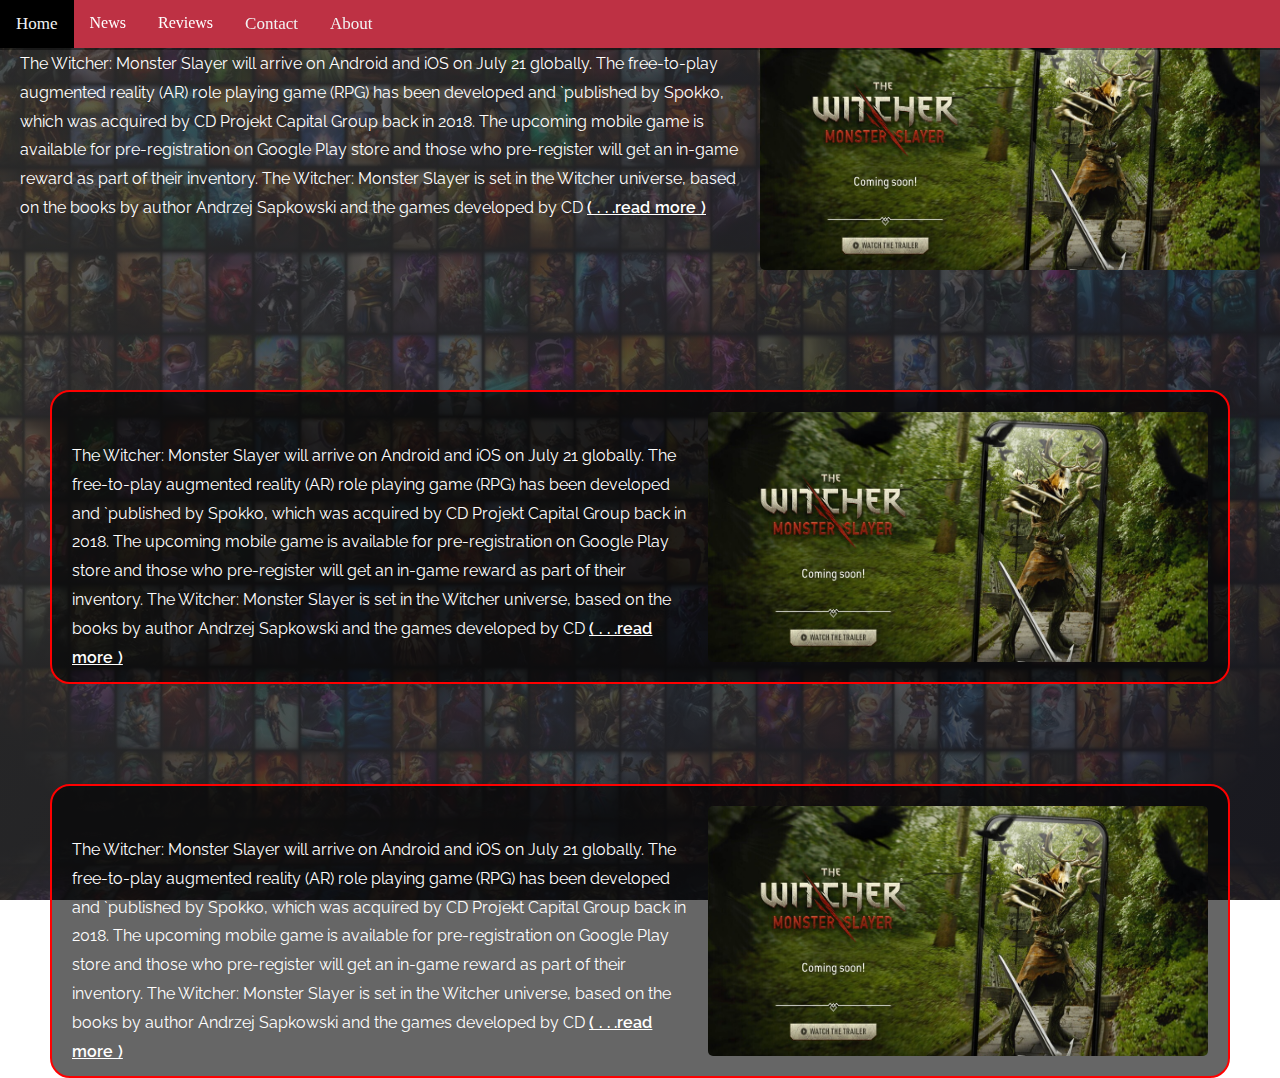
<file: EsportsIndia.gg/index.html>
<!DOCTYPE html>
<html lang="eng">
    <head>
        
        <link rel="stylesheet" href="style.css">
        
        <meta charset="utf-8">
        <meta name="viewport" content="width=device-width">

        <title>EsportsIndia</title>
    </head>

    <div class="navbar">

        <a class="active" href="#home">Home</a>
        <div class="dropdown">
            <button class="dropbtn">News</button>
            <div class="dropdown-content">
                <a href="#mobilenews">Mobile Gaming</a>
                <a href="pcnews">PC Gaming</a>
                <a href="#consolenews">Console Gaming</a>
            </div>
        </div>

        <div class="dropdown">
            <button class="dropbtn">Reviews</button>
            <div class="dropdown-content">
                <a href="#pcgames">PC Games</a>
                <a href="#consolegames">Console Games</a>
                <a href="#mobilegames">Mobile Games</a>
            </div>
        </div>
        <a href="#contact">Contact</a>
        <a href="#about">About</a>

    </div>

    <section class="news-section">
        
        <div class="newscontent">
            <div class="news1">
                <div class="">
                    <div class="content">
                        <img class="newsimage" src="witcher1.jpg" alt="witcher on mobile" >
                        <div class="para">
                            <p>

                                The Witcher: Monster Slayer will arrive on Android and iOS on July 21 globally. The free-to-play augmented reality (AR) role playing game (RPG) has been developed and `published by Spokko, which was acquired by CD Projekt Capital Group back in 2018. The upcoming mobile game is available for pre-registration on Google Play store and those who pre-register will get an in-game reward as part of their inventory. The Witcher: Monster Slayer is set in the Witcher universe, based on the books by author Andrzej Sapkowski and the games developed by CD <a href="html/news.html">( . . .read more )</a>
                                
                            </p>
                        </div>
                    </div>
                </div>
            </div>
        </div>


        <div id="newscontent">
            <div class="news1">
                <div class="box">
                    <div class="content">
                        <img class="newsimage" src="witcher1.jpg" alt="witcher on mobile" >
                        <div class="para">
                            <p>

                                The Witcher: Monster Slayer will arrive on Android and iOS on July 21 globally. The free-to-play augmented reality (AR) role playing game (RPG) has been developed and `published by Spokko, which was acquired by CD Projekt Capital Group back in 2018. The upcoming mobile game is available for pre-registration on Google Play store and those who pre-register will get an in-game reward as part of their inventory. The Witcher: Monster Slayer is set in the Witcher universe, based on the books by author Andrzej Sapkowski and the games developed by CD <a href="html/news.html">( . . .read more )</a>
                                
                            </p>
                        </div>
                    </div>
                </div>
            </div>
        </div>


        <div id="newscontent">
            <div class="news1">
                <div class="box">
                    <div class="content">
                        <img class="newsimage" src="witcher1.jpg" alt="witcher on mobile" >
                        <div class="para">
                            <p>

                                The Witcher: Monster Slayer will arrive on Android and iOS on July 21 globally. The free-to-play augmented reality (AR) role playing game (RPG) has been developed and `published by Spokko, which was acquired by CD Projekt Capital Group back in 2018. The upcoming mobile game is available for pre-registration on Google Play store and those who pre-register will get an in-game reward as part of their inventory. The Witcher: Monster Slayer is set in the Witcher universe, based on the books by author Andrzej Sapkowski and the games developed by CD <a href="html/news.html">( . . .read more )</a>
                                
                            </p>
                        </div>
                    </div>
                </div>
            </div>
        </div>

    </section>

    <section class="reviews">

    </section>

</html>
</file>
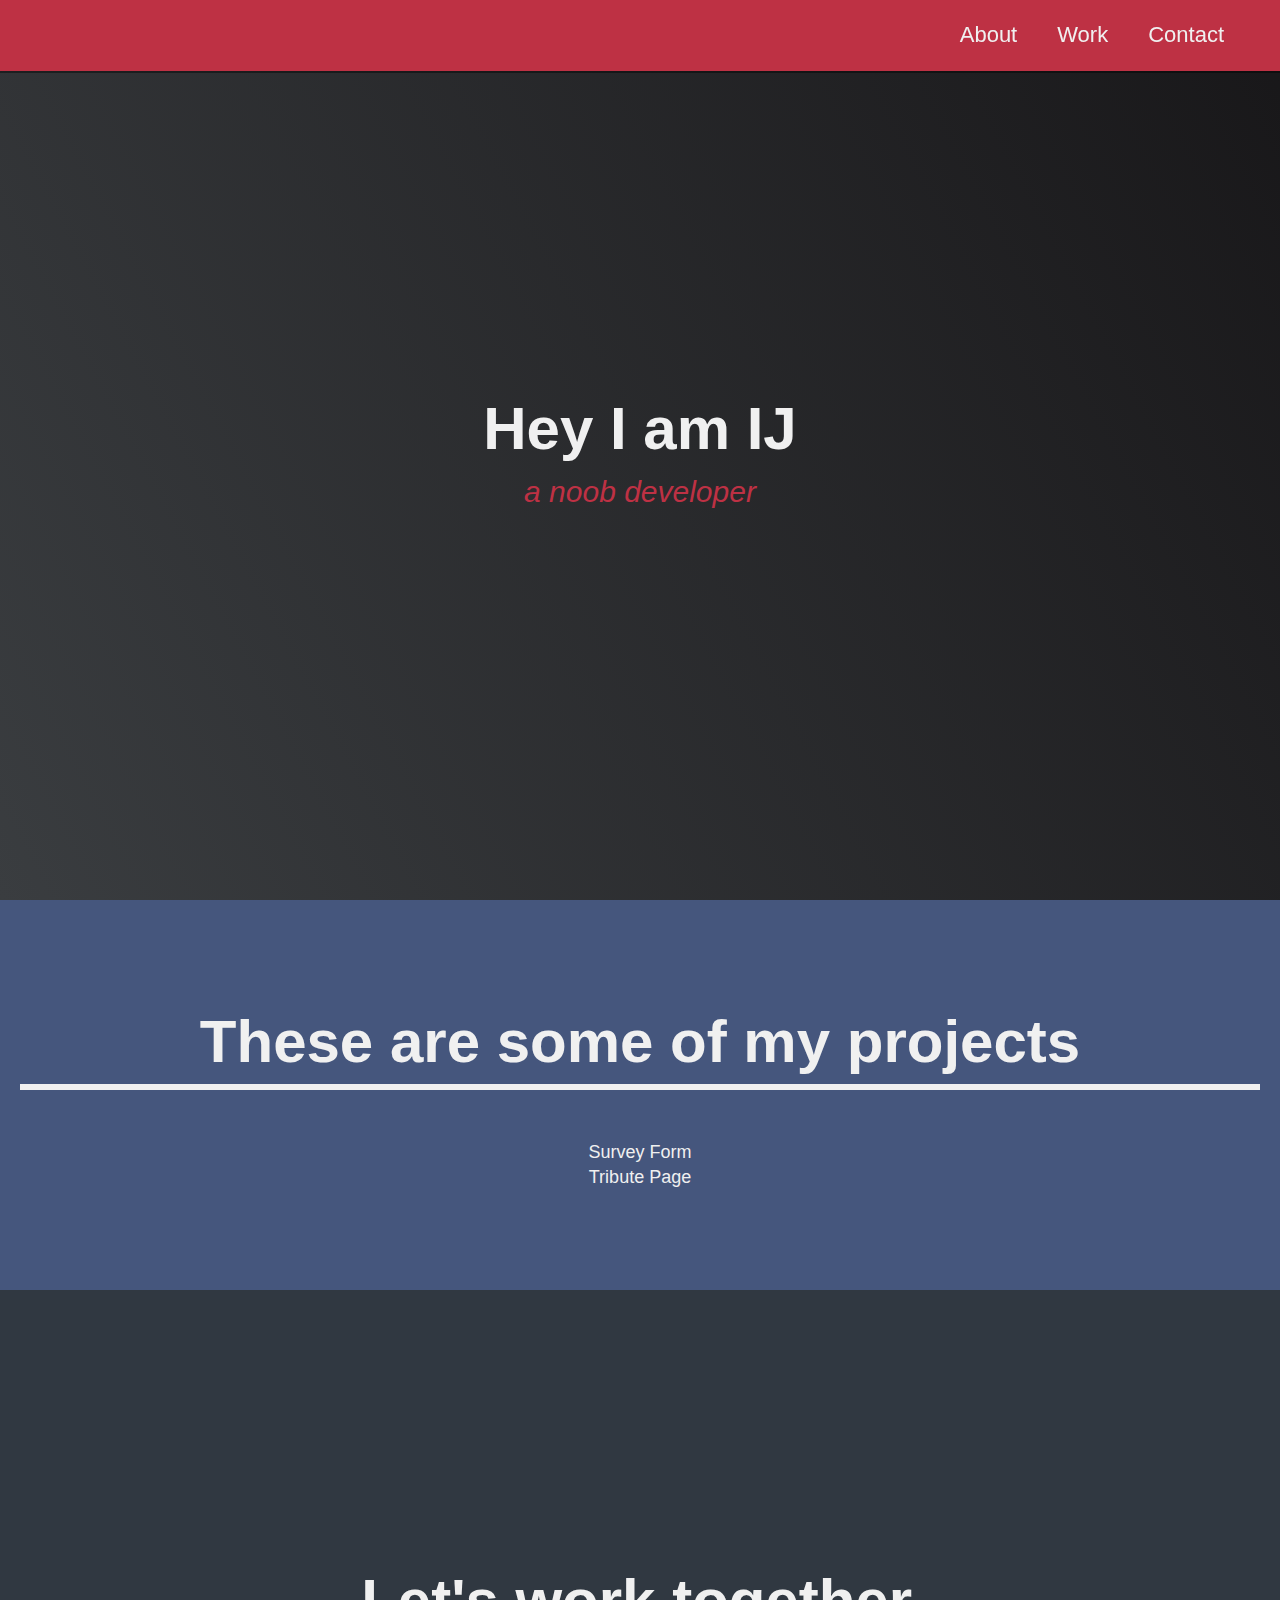
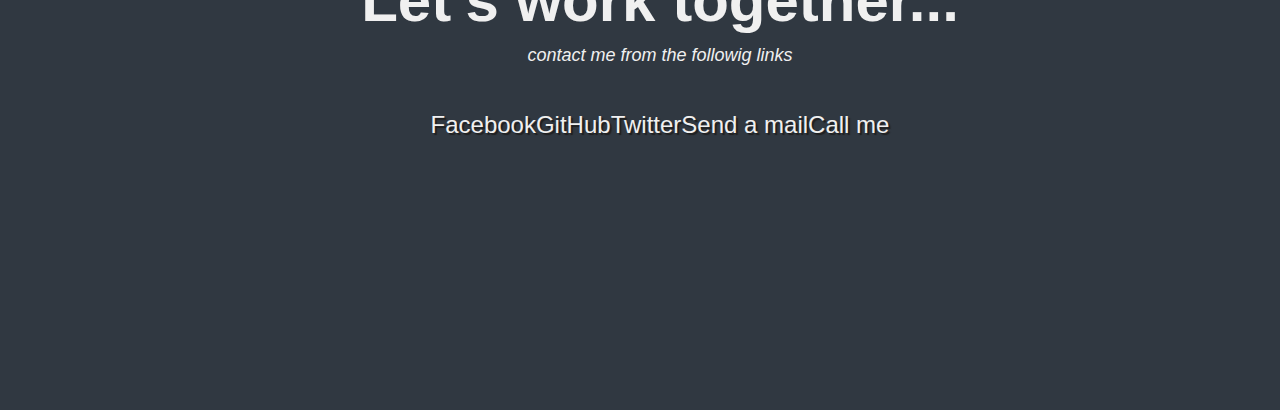
<file: personalPorfolio/personalPortfolio.html>
<!DOCTYPE html>
<html lang="eng">

    <head>

        <link rel="stylesheet" href="portfolio.css">
        <link rel="stylesheet" href="https://use.fontawesome.com/releases/v5.8.2/css/all.css" integrity="sha384-oS3vJWv+0UjzBfQzYUhtDYW+Pj2yciDJxpsK1OYPAYjqT085Qq/1cq5FLXAZQ7Ay" crossorigin="anonymous"/>

    </head>

    <main id="portfolio">


        <nav id="navbar" class="nav">

                

            <ul class="nav-list">

                <li><a href="#welcome-section" id="aboutlink">About</a></li>
                <li><a href="#projects" id="worklink">Work</a></li>
                <li><a href="#contact">Contact</a></li>

            </ul>

        </nav>

        <section class="welcome-section" id="weclome-section">


            <h1>Hey I am IJ</h1>
            <p>a noob developer</p>

        </section>
        
        <section id="projects" class="projects-section">

            <h1>These are some of my projects</h1>

            <div id="projectlist">
                
                <a id="projectone" href="surveyForm.html" target="_blank">

                    <p>Survey Form</p>

                </a>

                <a id="projecttwo" href="tributPage.html" target="_blank">

                    <p>Tribute Page</p>

                </a>

            </div>

        </section>

        <section id="contact" class="contact-section">

            <div class="contact-heading">

                <h2>Let's work together...</h2>
                <p>contact me from the followig links</p>

            </div>

            <div class="contact-links">
                <a
                  href="https://facebook.com/ishantjindal"
                  target="_blank"
                  class="btn contact-details"
                  ><i class="fab fa-facebook-square"></i> Facebook</a
                >
                <a
                  id="profile-link"
                  href="https://github.com/ij007"
                  target="_blank"
                  class="btn contact-details"
                  ><i class="fab fa-github"></i> GitHub</a
                >
                <a
                  href="https://twitter.com/ishant_jindal_"
                  target="_blank"
                  class="btn contact-details"
                  ><i class="fab fa-twitter"></i> Twitter</a
                >
                <a href="mailto:ishantjindal30@gmail.com" class="btn contact-details"
                  ><i class="fas fa-at"></i> Send a mail</a
                >
                <a href="tel:555-555-5555" class="btn contact-details"
                  ><i class="fas fa-mobile-alt"></i> Call me</a
                >
              </div>

        </section>


    </main>

</html>
</file>
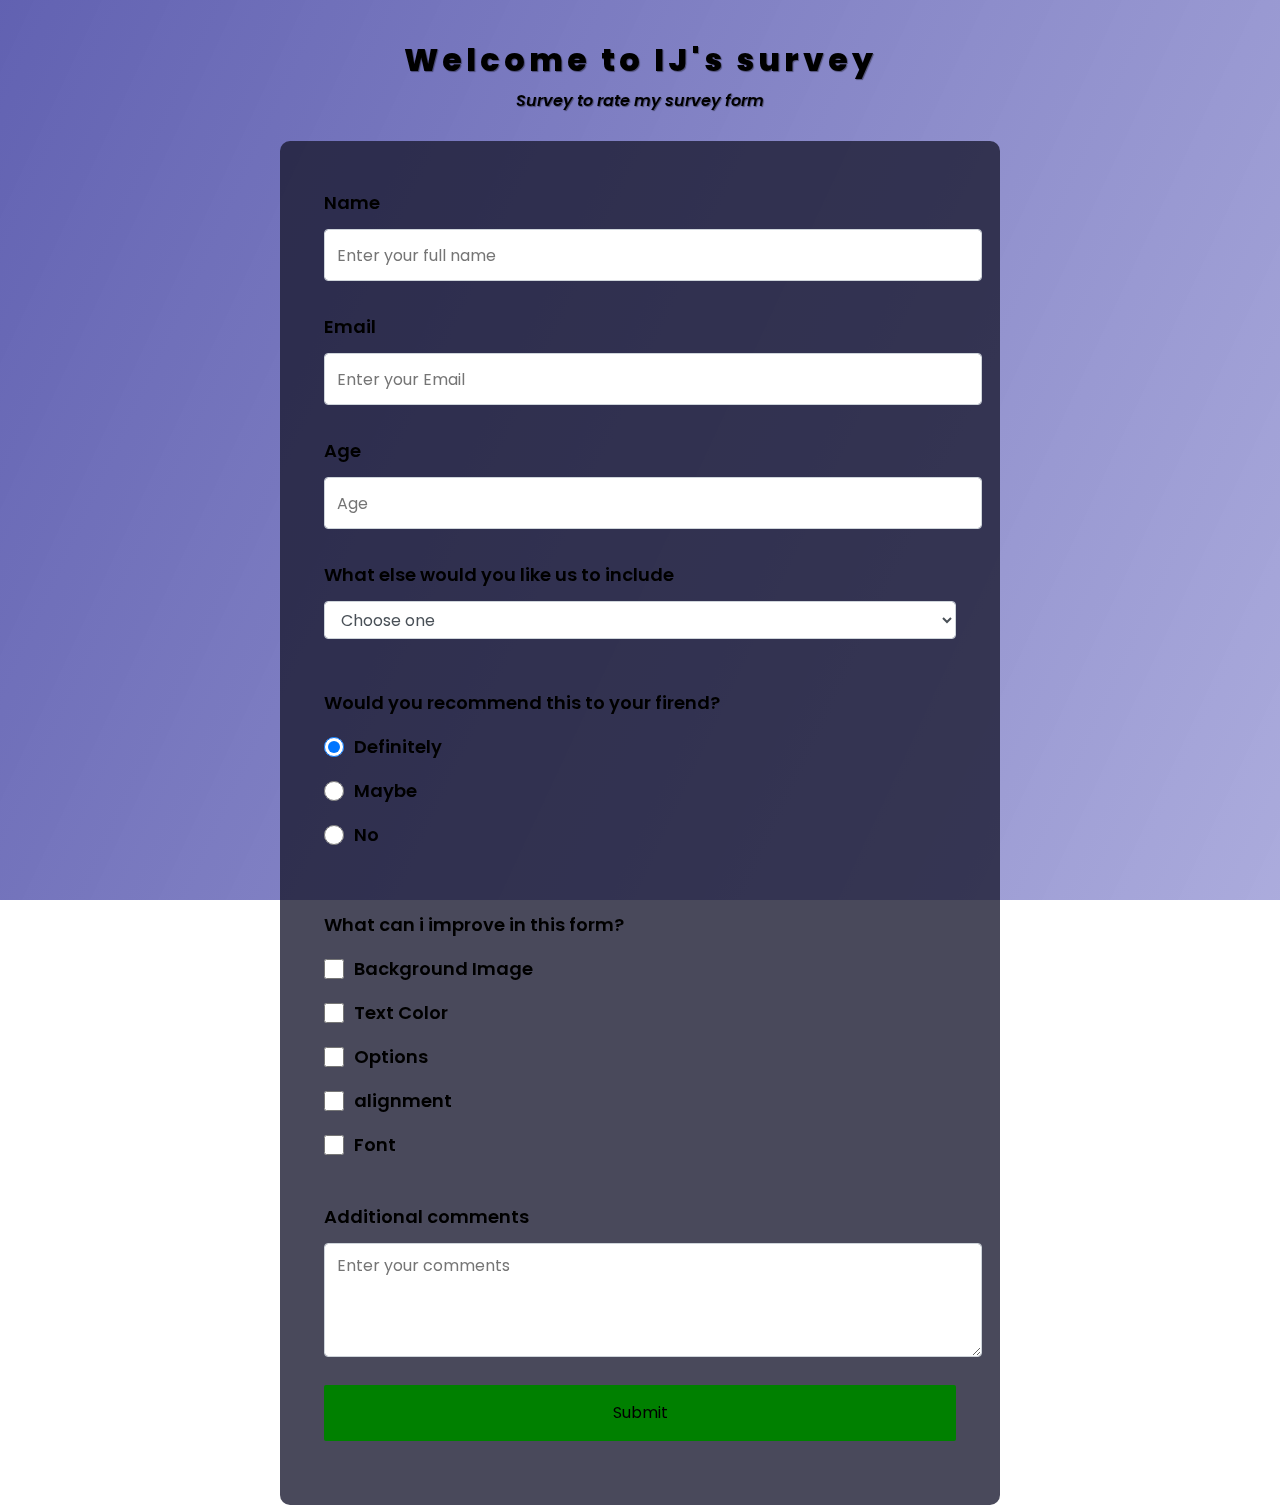
<file: SurveyForm/surveyForm.html>
<!DOCTYPE html>
<html lang="eng">

    <head>

        <link rel="stylesheet" href="survey.css">

    </head>
    <div class="body-container">
        
        <header class="header">

            <h1 id="title">Welcome to IJ's survey</h1>

            <p id="description">Survey to rate my survey form</p>

        </header>

        <form id = "survey-form">

            <div class="form-group">
                
                <label id="name-label" for="name" >Name</label>
                <input type="text" name="name" id="name" placeholder="Enter your full name" class="form-control" required>

            </div>

            <div class="form-group">

                <label id="email-label" for="email">Email</label>
                <input type="email" id="email" name="email" placeholder="Enter your Email" class="form-control" required>

            </div>

            <div class="form-group">

                <label id="number-label" for="age">Age</label>
                <input type="number" id="number" name="age" min="0" max="99" placeholder="Age" class="form-control" required>

            </div>

            <div class="form-group">

                <label id="dropdown-label" for="dropdown">What else would you like us to include</label>
                <select id="dropdown" name="dropdown" required>

                    <option disabled selected value>Choose one</option>
                    <option value="audio">Audio file</option>
                    <option value="video">Video file</option>
                    <option value="game">mini-game</option>
                    <option value="ide">ide</option>
                    <option value="ice-cream">icecream</option>

                </select>

            </div>

            <div class="form-group">
                <p id="lebel-para">Would you recommend this to your firend?</p>
                <label>
                    <input name="radio" type="radio" value="definitely" class="input-radio" checked>Definitely
                </label>

                <label>
                    <input name="radio" type="radio" value="maybe" class="input-radio">Maybe
                </label>

                <label>
                    <input name="radio" type="radio" value="no" class="input-radio">No
                </label>

            </div>
            
            <div class="form-group">

                <p id="lebel-para">What can i improve in this form?</p>

                <label>
                    <input type="checkbox" name="checkbox" value="backgroundimage" class="input-checkbox">Background Image
                </label>

                <label>
                    <input type="checkbox" name="checkbox" value="textcolor" class="input-checkbox">Text Color
                </label>

                <label>
                    <input type="checkbox" name="checkbox" value="options" class="input-checkbox">Options
                </label>

                <label>
                    <input type="checkbox" name="checkbox" value="alignment" class="input-checkbox">alignment
                </label>

                <label>
                    <input type="checkbox" name="checkbox" value="font" class="input-checkbox">Font
                </label>
                
            </div>

            <div class="form-group">

                <label for="comments">Additional comments</label>
                <textarea id="comments" name="comments" value="comments" placeholder="Enter your comments" required></textarea>

            </div>

            <div class="form-group">

                <button type="submit" id="submit" class="submit-button">Submit</button>

            </div>

        </form>

    </div>

</html>
</file>
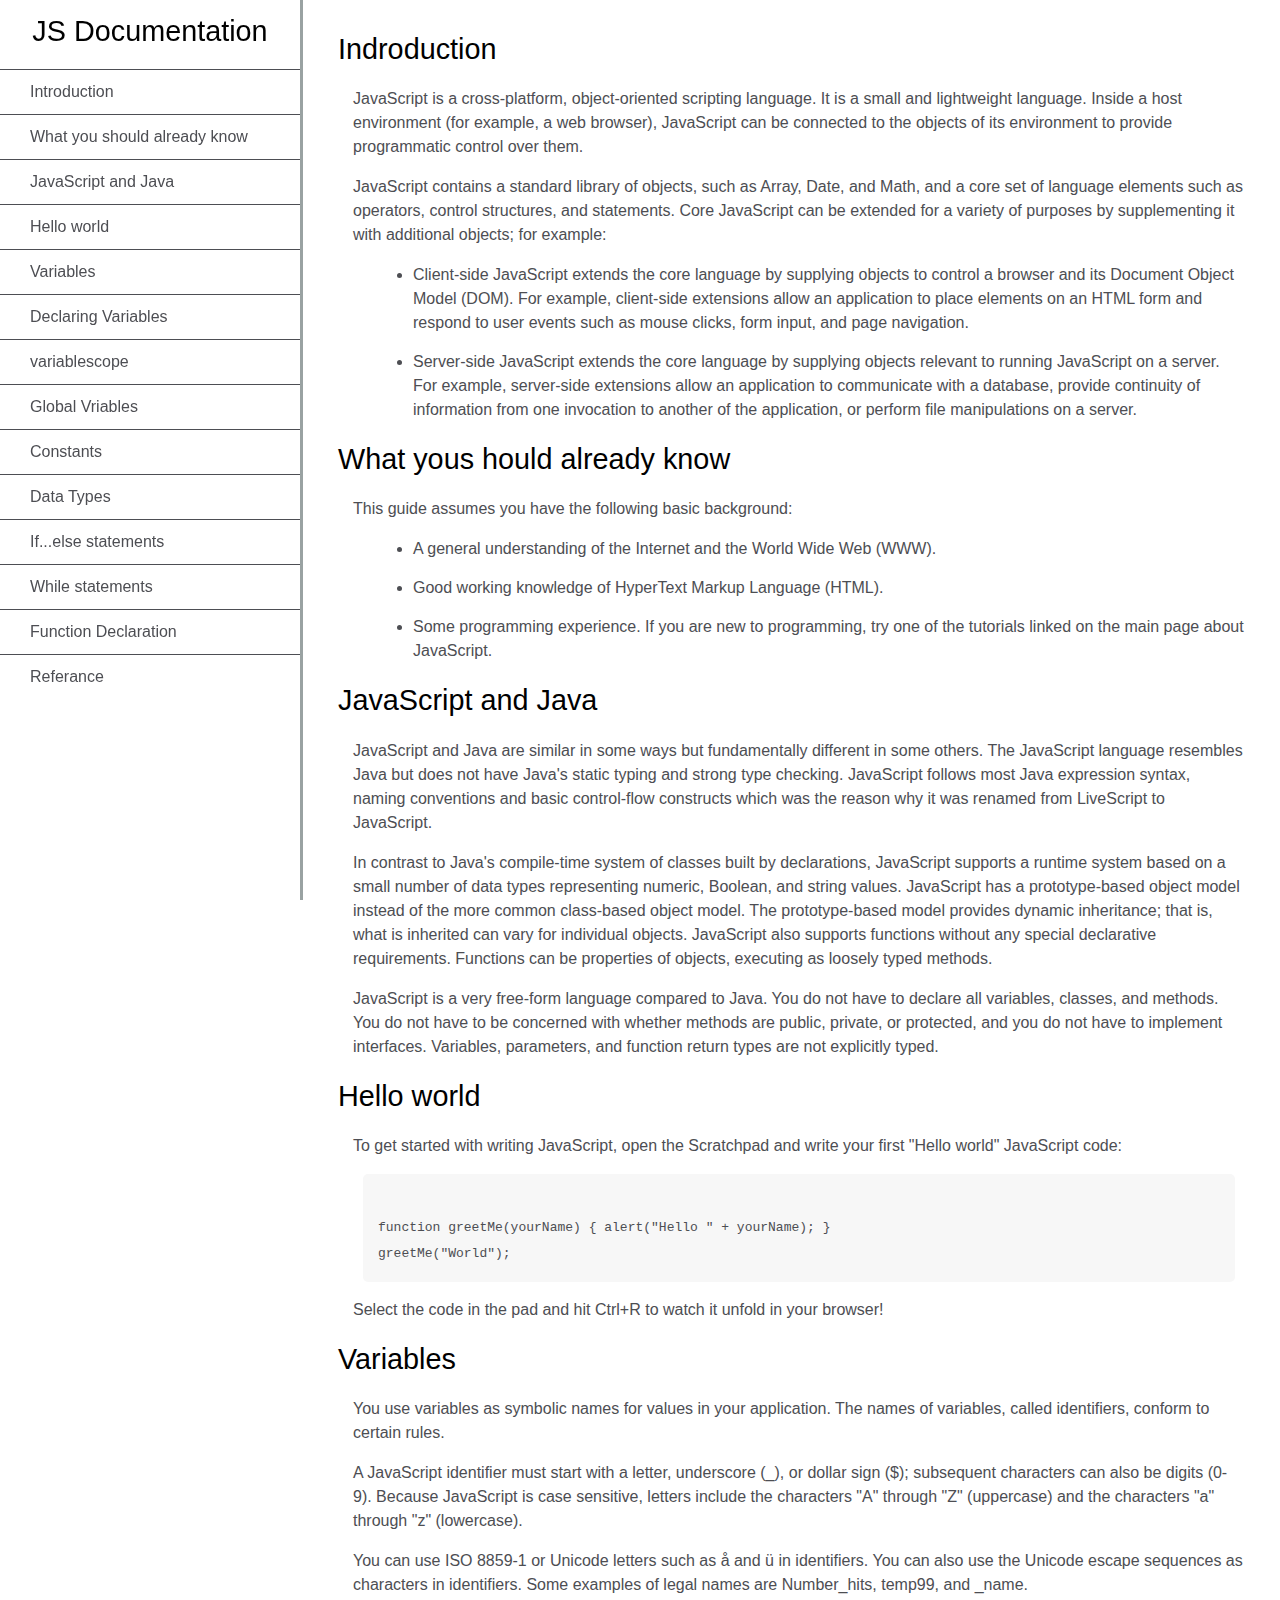
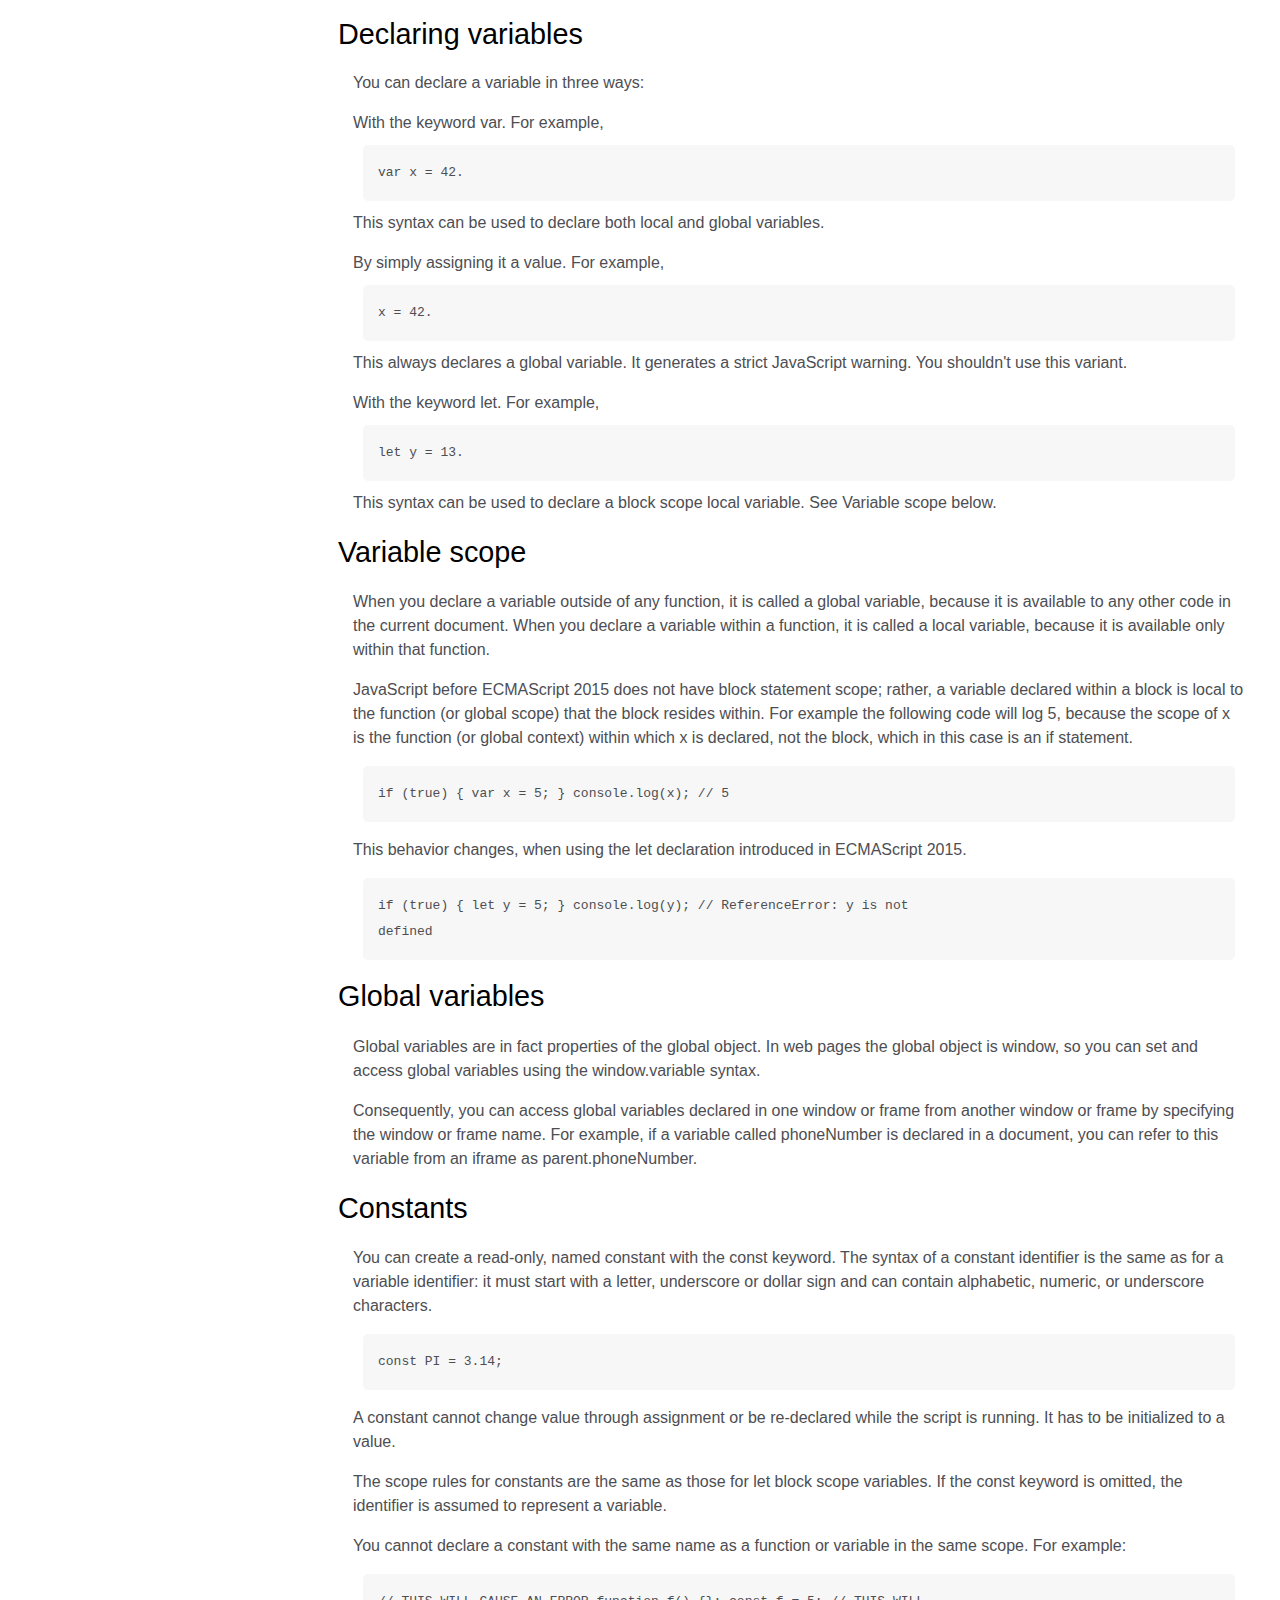
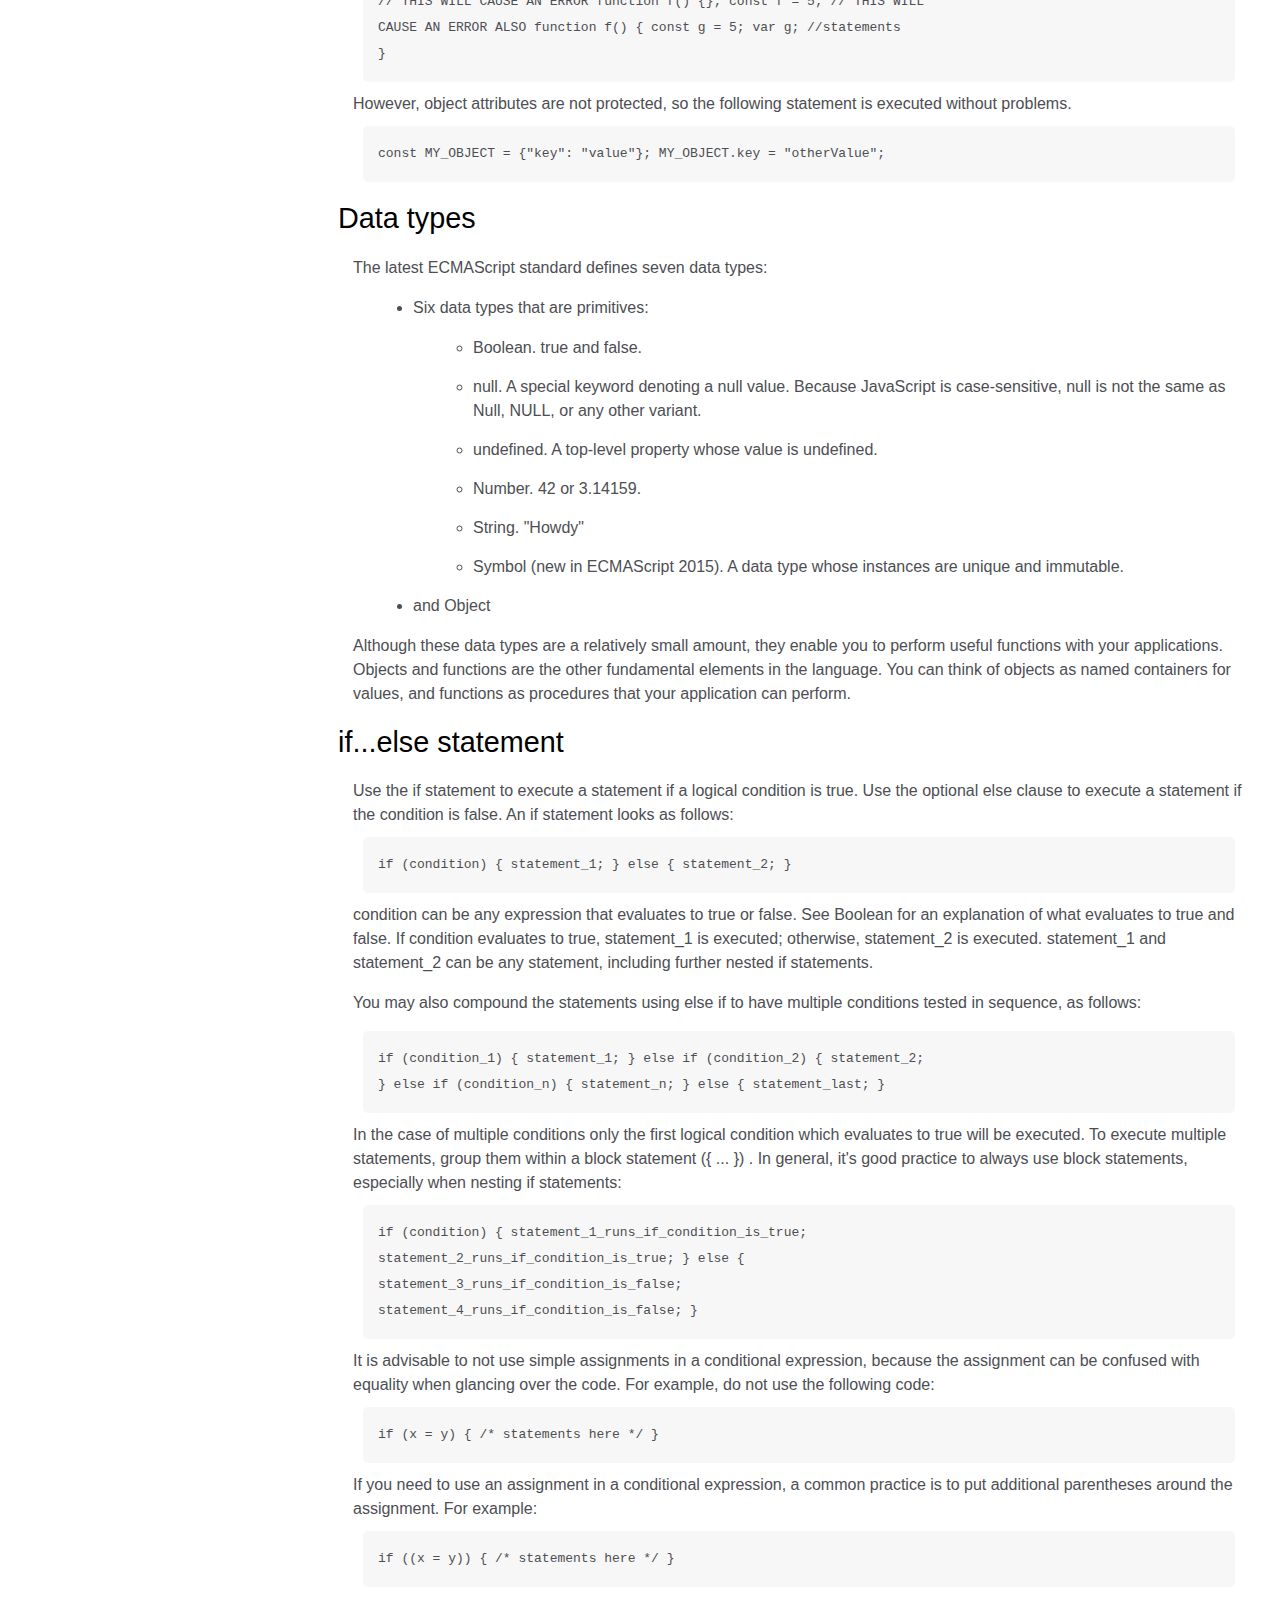
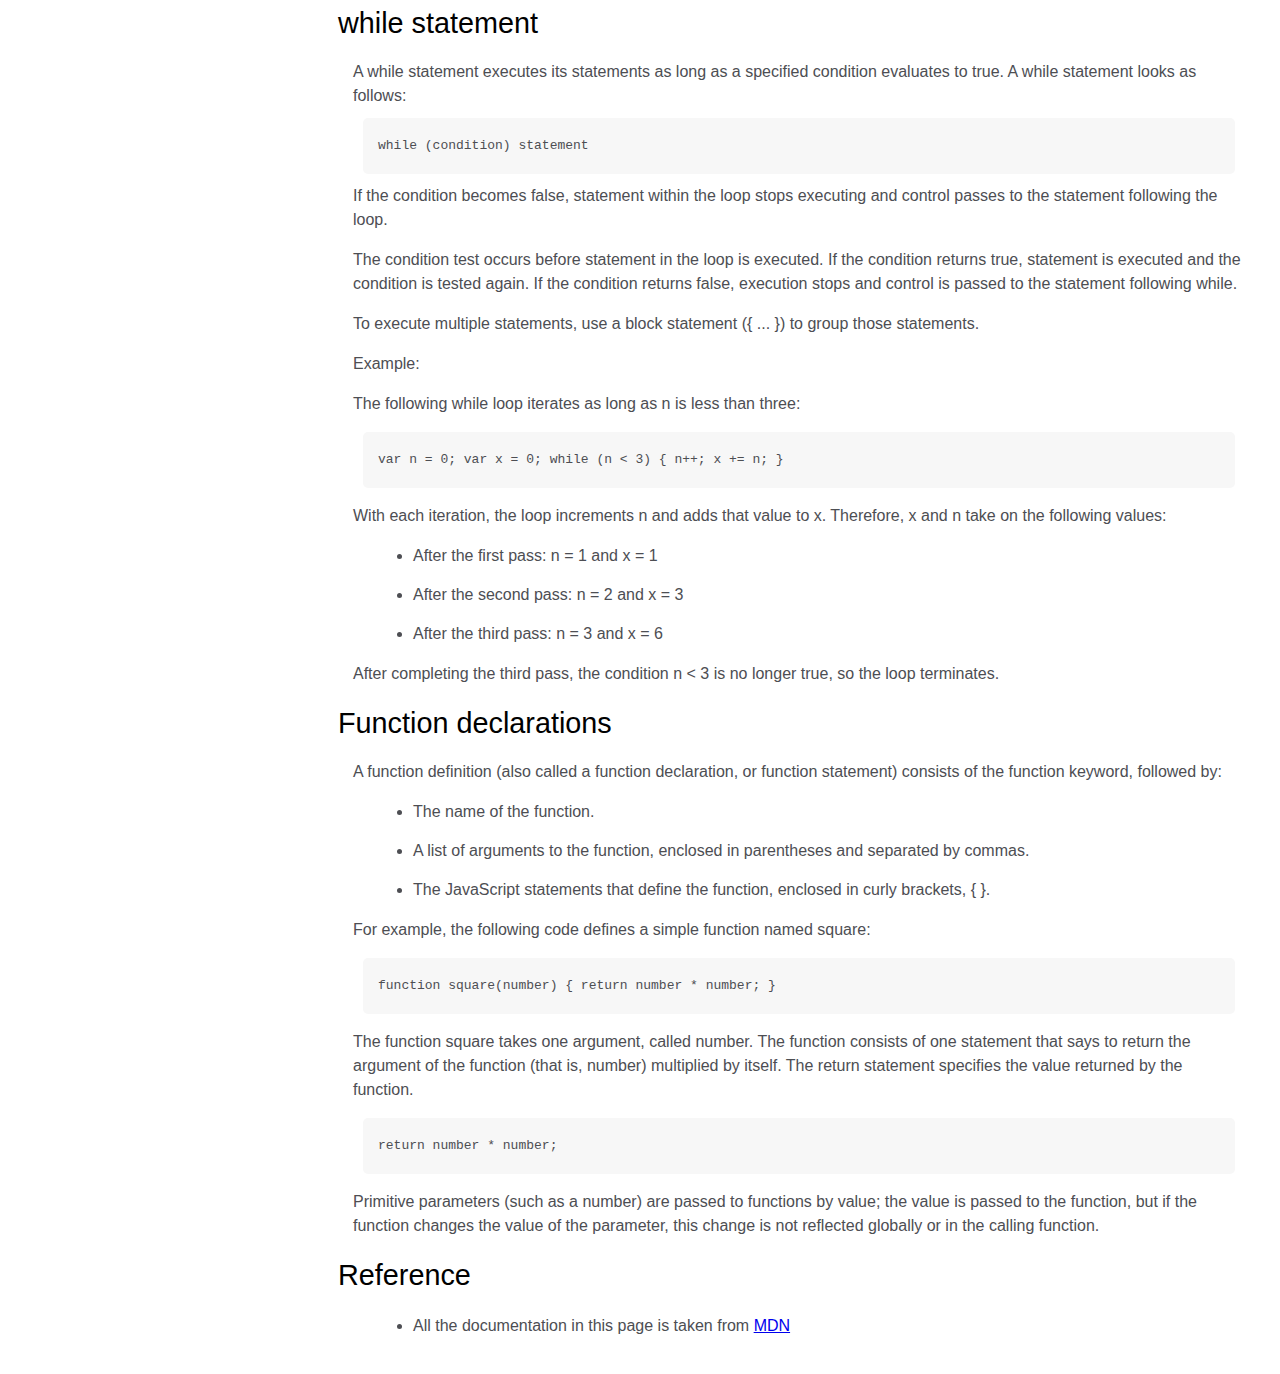
<file: technicalDocumentation/technicalDocument.html>
<!DOCTYPE html>
<html lang="eng">

    <head>
        
        <link rel="stylesheet" href="technical.css"> 

    </head>

    <nav id="navbar">

        <header>JS Documentation</header>

        <ul>

            <li><a href="#introduction" class="nav-link">Introduction</a></li>
            <li><a href="#whatyoushouldknow" class="nav-link">What you should already know</a></li>
            <li><a href="#javascriptandjava" class="nav-link">JavaScript and Java</a></li>
            <li><a href="#helloworld" class="nav-link">Hello world</a></li>
            <li><a href="#variables" class="nav-link">Variables</a></li>
            <li><a href="#declaringvariables" class="nav-link">Declaring Variables</a></li>
            <li><a href="#variablescope" class="nav-link">variablescope</a></li>
            <li><a href="#globalvariables" class="nav-link">Global Vriables</a></li>
            <li><a href="#constants" class="nav-link">Constants</a></li>
            <li><a href="#datatypes" class="nav-link">Data Types</a></li>
            <li><a href="#ifelse" class="nav-link">If...else statements</a></li>
            <li><a href="#whilestatements" class="nav-link">While statements</a></li>
            <li><a href="#functiondeclaration" class="nav-link">Function Declaration</a></li>
            <li><a href="#referance" class="nav-link">Referance</a></li>

        </ul>

    </nav>

    <main id="main-doc">

        <section id="introduction" class="main-section">

            <header>Indroduction</header>
            <article>

                <p>JavaScript is a cross-platform, object-oriented scripting language. It is a small and lightweight language. Inside a host environment (for example, a web browser), JavaScript can be connected to the objects of its environment to provide programmatic control over them.</p>

                <p>

                    JavaScript contains a standard library of objects, such as Array, Date, and Math, and a core set of language elements such as operators, control structures, and statements. Core JavaScript can be extended for a variety of purposes by supplementing it with additional objects; for example:

                    <ul>
                        
                        <li>Client-side JavaScript extends the core language by supplying objects to control a browser and its Document Object Model (DOM). For example, client-side extensions allow an application to place elements on an HTML form and respond to user events such as mouse clicks, form input, and page navigation.</li>
                        <li>Server-side JavaScript extends the core language by supplying objects relevant to running JavaScript on a server. For example, server-side extensions allow an application to communicate with a database, provide continuity of information from one invocation to another of the application, or perform file manipulations on a server.</li>

                    </ul>

                </p>

            </article>

        </section>

        <section id="whatyoushouldknow" class="main-section">

            <header>What yous hould already know</header>
            <article>

                <p>

                    This guide assumes you have the following basic background:
                    
                    <ul>

                        <li>A general understanding of the Internet and the World Wide Web (WWW).</li>
                        <li>Good working knowledge of HyperText Markup Language (HTML).</li>
                        <li>Some programming experience. If you are new to programming, try one of the tutorials linked on the main page about JavaScript.</li>

                    </ul>

                </p>

            </article>

        </section>

        <section id="javascriptandjava" class="main-section">

            <header>JavaScript and Java</header>
            <article>

                <p>JavaScript and Java are similar in some ways but fundamentally different in some others. The JavaScript language resembles Java but does not have Java's static typing and strong type checking. JavaScript follows most Java expression syntax, naming conventions and basic control-flow constructs which was the reason why it was renamed from LiveScript to JavaScript.</p>
                <p>In contrast to Java's compile-time system of classes built by declarations, JavaScript supports a runtime system based on a small number of data types representing numeric, Boolean, and string values. JavaScript has a prototype-based object model instead of the more common class-based object model. The prototype-based model provides dynamic inheritance; that is, what is inherited can vary for individual objects. JavaScript also supports functions without any special declarative requirements. Functions can be properties of objects, executing as loosely typed methods.</p>
                <p>JavaScript is a very free-form language compared to Java. You do not have to declare all variables, classes, and methods. You do not have to be concerned with whether methods are public, private, or protected, and you do not have to implement interfaces. Variables, parameters, and function return types are not explicitly typed.</p>

            </article>

        </section>

        <section id="helloworld" class="main-section">

            <header>Hello world</header>
            <article>

                <p>To get started with writing JavaScript, open the Scratchpad and write your first "Hello world" JavaScript code:</p>

                <code>
                function greetMe(yourName) { alert("Hello " + yourName); }
                greetMe("World");
                </code>

                <p>Select the code in the pad and hit Ctrl+R to watch it unfold in your browser!</p>

            </article>

        </section>

        <section id="variables" class="main-section">

            <header>Variables</header>
            <article>

                <p>You use variables as symbolic names for values in your application. The names of variables, called identifiers, conform to certain rules.</p>
                <p>A JavaScript identifier must start with a letter, underscore (_), or dollar sign ($); subsequent characters can also be digits (0-9). Because JavaScript is case sensitive, letters include the characters "A" through "Z" (uppercase) and the characters "a" through "z" (lowercase).</p>
                <p>You can use ISO 8859-1 or Unicode letters such as å and ü in identifiers. You can also use the Unicode escape sequences as characters in identifiers. Some examples of legal names are Number_hits, temp99, and _name.</p>

            </article>

        </section>

        <section class="main-section" id="declaringvariables">
            <header>Declaring variables</header>
            <article>
              You can declare a variable in three ways:
              <p>
                With the keyword var. For example, <code>var x = 42.</code> This syntax
                can be used to declare both local and global variables.
              </p>
              <p>
                By simply assigning it a value. For example, <code>x = 42.</code> This
                always declares a global variable. It generates a strict JavaScript
                warning. You shouldn't use this variant.
              </p>
              <p>
                With the keyword let. For example,<code> let y = 13.</code> This syntax
                can be used to declare a block scope local variable. See Variable scope
                below.
              </p>
            </article>
        </section>
        <section class="main-section" id="variablescope">
            <header>Variable scope</header>
            <article>
              <p>
                When you declare a variable outside of any function, it is called a
                global variable, because it is available to any other code in the
                current document. When you declare a variable within a function, it is
                called a local variable, because it is available only within that
                function.
              </p>
        
              <p>
                JavaScript before ECMAScript 2015 does not have block statement scope;
                rather, a variable declared within a block is local to the function (or
                global scope) that the block resides within. For example the following
                code will log 5, because the scope of x is the function (or global
                context) within which x is declared, not the block, which in this case
                is an if statement.
              </p>
              <code>if (true) { var x = 5; } console.log(x); // 5</code>
              <p>
                This behavior changes, when using the let declaration introduced in
                ECMAScript 2015.
              </p>
        
              <code
                >if (true) { let y = 5; } console.log(y); // ReferenceError: y is not
                defined</code
              >
            </article>
        </section>

        <section class="main-section" id="globalvariables">
            <header>Global variables</header>
            <article>
              <p>
                Global variables are in fact properties of the global object. In web
                pages the global object is window, so you can set and access global
                variables using the window.variable syntax.
              </p>
        
              <p>
                Consequently, you can access global variables declared in one window or
                frame from another window or frame by specifying the window or frame
                name. For example, if a variable called phoneNumber is declared in a
                document, you can refer to this variable from an iframe as
                parent.phoneNumber.
              </p>
            </article>
        </section>

        <section class="main-section" id="constants">
            <header>Constants</header>
            <article>
              <p>
                You can create a read-only, named constant with the const keyword. The
                syntax of a constant identifier is the same as for a variable
                identifier: it must start with a letter, underscore or dollar sign and
                can contain alphabetic, numeric, or underscore characters.
              </p>
        
              <code>const PI = 3.14;</code>
              <p>
                A constant cannot change value through assignment or be re-declared
                while the script is running. It has to be initialized to a value.
              </p>
        
              <p>
                The scope rules for constants are the same as those for let block scope
                variables. If the const keyword is omitted, the identifier is assumed to
                represent a variable.
              </p>
        
              <p>
                You cannot declare a constant with the same name as a function or
                variable in the same scope. For example:
              </p>
        
              <code
                >// THIS WILL CAUSE AN ERROR function f() {}; const f = 5; // THIS WILL
                CAUSE AN ERROR ALSO function f() { const g = 5; var g; //statements
                }</code
              >
              However, object attributes are not protected, so the following statement
              is executed without problems.
              <code
                >const MY_OBJECT = {"key": "value"}; MY_OBJECT.key = "otherValue";</code
              >
            </article>

        </section>

        <section class="main-section" id="datatypes">
            <header>Data types</header>
            <article>
              <p>The latest ECMAScript standard defines seven data types:</p>
              <ul>
                <li>
                  <p>Six data types that are primitives:</p>
                  <ul>
                    <li>Boolean. true and false.</li>
                    <li>
                      null. A special keyword denoting a null value. Because JavaScript
                      is case-sensitive, null is not the same as Null, NULL, or any
                      other variant.
                    </li>
                    <li>undefined. A top-level property whose value is undefined.</li>
                    <li>Number. 42 or 3.14159.</li>
                    <li>String. "Howdy"</li>
                    <li>
                      Symbol (new in ECMAScript 2015). A data type whose instances are
                      unique and immutable.
                    </li>
                  </ul>
                </li>
        
                <li>and Object</li>
              </ul>
              Although these data types are a relatively small amount, they enable you
              to perform useful functions with your applications. Objects and functions
              are the other fundamental elements in the language. You can think of
              objects as named containers for values, and functions as procedures that
              your application can perform.
            </article>
        </section>
        <section class="main-section" id="ifelse">
            <header>if...else statement</header>
            <article>
              Use the if statement to execute a statement if a logical condition is
              true. Use the optional else clause to execute a statement if the condition
              is false. An if statement looks as follows:
        
              <code>if (condition) { statement_1; } else { statement_2; }</code>
              condition can be any expression that evaluates to true or false. See
              Boolean for an explanation of what evaluates to true and false. If
              condition evaluates to true, statement_1 is executed; otherwise,
              statement_2 is executed. statement_1 and statement_2 can be any statement,
              including further nested if statements.
              <p>
                You may also compound the statements using else if to have multiple
                conditions tested in sequence, as follows:
              </p>
              <code
                >if (condition_1) { statement_1; } else if (condition_2) { statement_2;
                } else if (condition_n) { statement_n; } else { statement_last; }
              </code>
              In the case of multiple conditions only the first logical condition which
              evaluates to true will be executed. To execute multiple statements, group
              them within a block statement ({ ... }) . In general, it's good practice
              to always use block statements, especially when nesting if statements:
        
              <code
                >if (condition) { statement_1_runs_if_condition_is_true;
                statement_2_runs_if_condition_is_true; } else {
                statement_3_runs_if_condition_is_false;
                statement_4_runs_if_condition_is_false; }</code
              >
              It is advisable to not use simple assignments in a conditional expression,
              because the assignment can be confused with equality when glancing over
              the code. For example, do not use the following code:
              <code>if (x = y) { /* statements here */ }</code> If you need to use an
              assignment in a conditional expression, a common practice is to put
              additional parentheses around the assignment. For example:
        
              <code>if ((x = y)) { /* statements here */ }</code>
            </article>
        </section>

        <section class="main-section" id="whilestatement">
            <header>while statement</header>
            <article>
              A while statement executes its statements as long as a specified condition
              evaluates to true. A while statement looks as follows:
        
              <code>while (condition) statement</code> If the condition becomes false,
              statement within the loop stops executing and control passes to the
              statement following the loop.
        
              <p>
                The condition test occurs before statement in the loop is executed. If
                the condition returns true, statement is executed and the condition is
                tested again. If the condition returns false, execution stops and
                control is passed to the statement following while.
              </p>
        
              <p>
                To execute multiple statements, use a block statement ({ ... }) to group
                those statements.
              </p>
        
              Example:
        
              <p>The following while loop iterates as long as n is less than three:</p>
        
              <code>var n = 0; var x = 0; while (n &lt; 3) { n++; x += n; }</code>
              <p>
                With each iteration, the loop increments n and adds that value to x.
                Therefore, x and n take on the following values:
              </p>
        
              <ul>
                <li>After the first pass: n = 1 and x = 1</li>
                <li>After the second pass: n = 2 and x = 3</li>
                <li>After the third pass: n = 3 and x = 6</li>
              </ul>
              <p>
                After completing the third pass, the condition n &lt; 3 is no longer
                true, so the loop terminates.
              </p>
            </article>
        </section>

        <section class="main-section" id="functiondeclarations">
            <header>Function declarations</header>
            <article>
              A function definition (also called a function declaration, or function
              statement) consists of the function keyword, followed by:
        
              <ul>
                <li>The name of the function.</li>
                <li>
                  A list of arguments to the function, enclosed in parentheses and
                  separated by commas.
                </li>
                <li>
                  The JavaScript statements that define the function, enclosed in curly
                  brackets, { }.
                </li>
              </ul>
              <p>
                For example, the following code defines a simple function named square:
              </p>
        
              <code>function square(number) { return number * number; }</code>
              <p>
                The function square takes one argument, called number. The function
                consists of one statement that says to return the argument of the
                function (that is, number) multiplied by itself. The return statement
                specifies the value returned by the function.
              </p>
              <code>return number * number;</code>
              <p>
                Primitive parameters (such as a number) are passed to functions by
                value; the value is passed to the function, but if the function changes
                the value of the parameter, this change is not reflected globally or in
                the calling function.
              </p>
            </article>
        </section>
        <section class="main-section" id="reference">
            <header>Reference</header>
            <article>
              <ul>
                <li>
                  All the documentation in this page is taken from
                  <a
                    href="https://developer.mozilla.org/en-US/docs/Web/JavaScript/Guide"
                    target="_blank"
                    >MDN</a
                  >
                </li>
              </ul>
            </article>
          </section>

    </main>

</html>
</file>
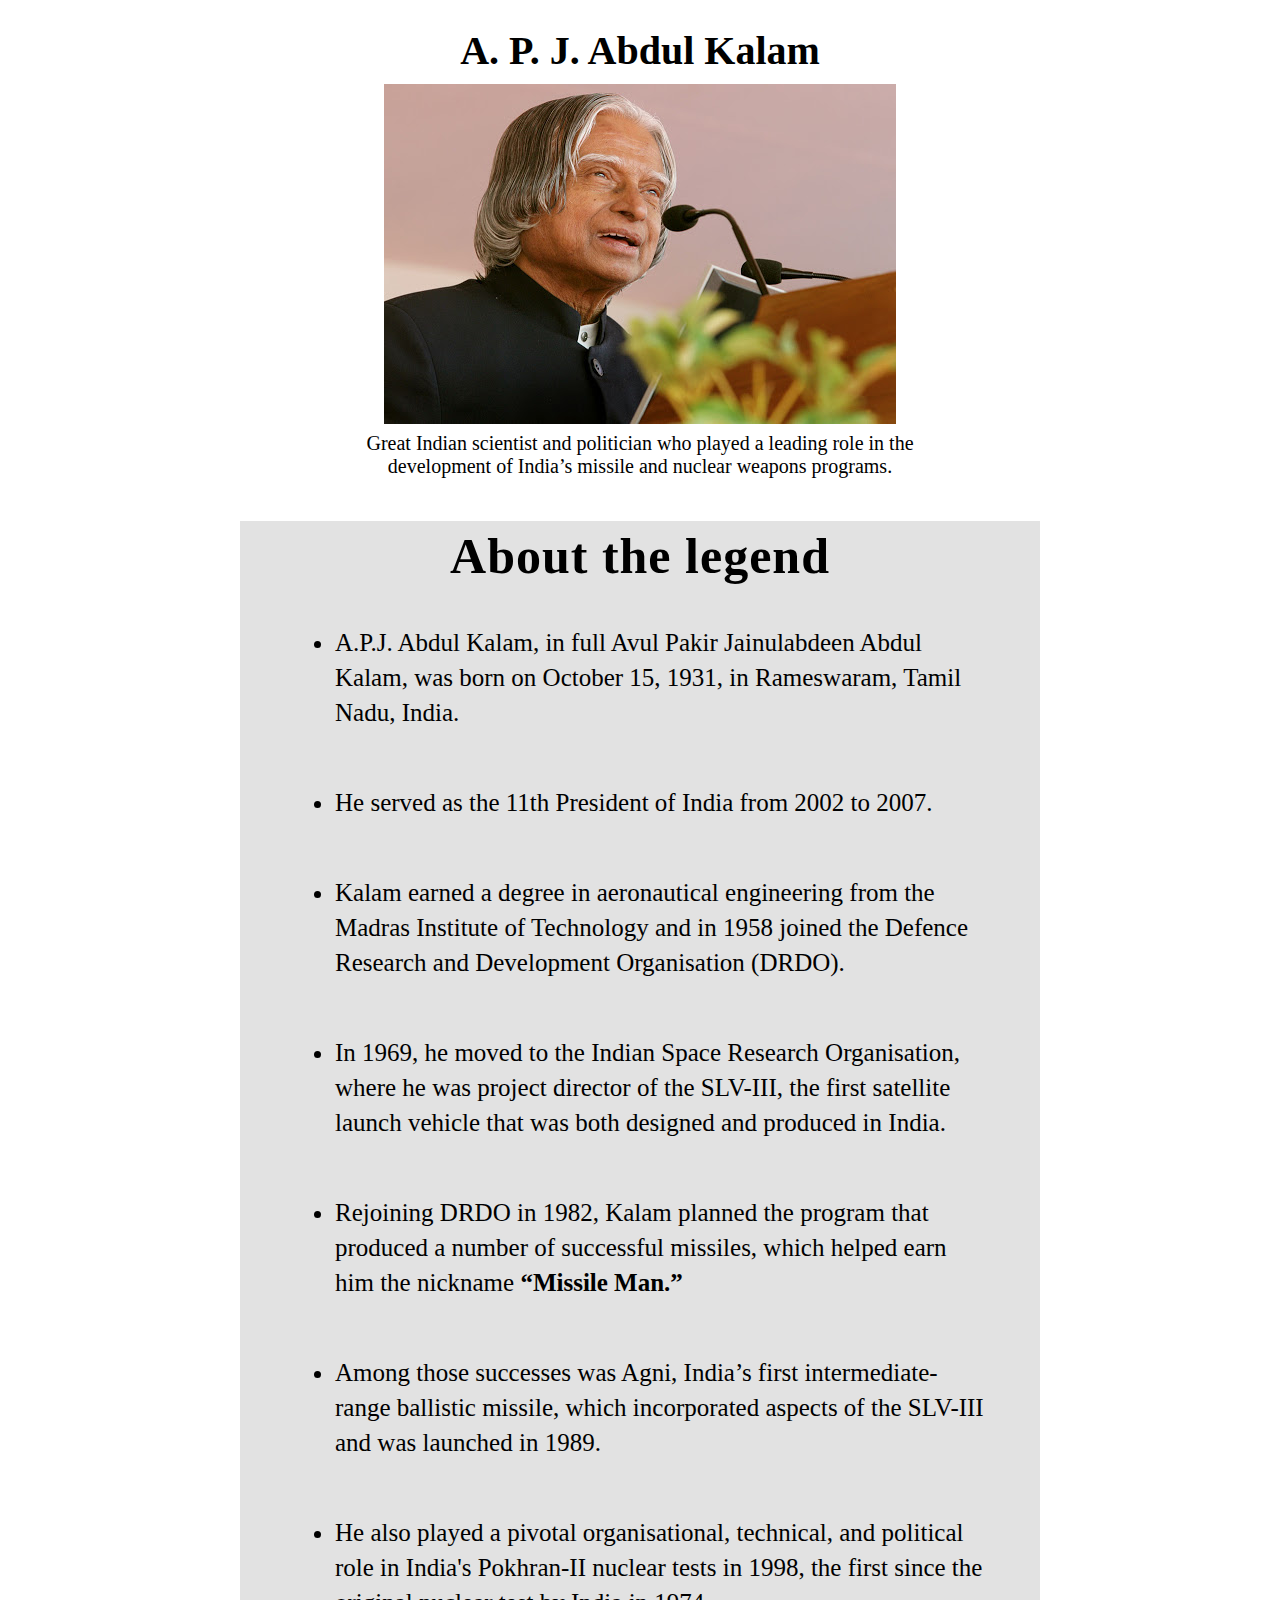
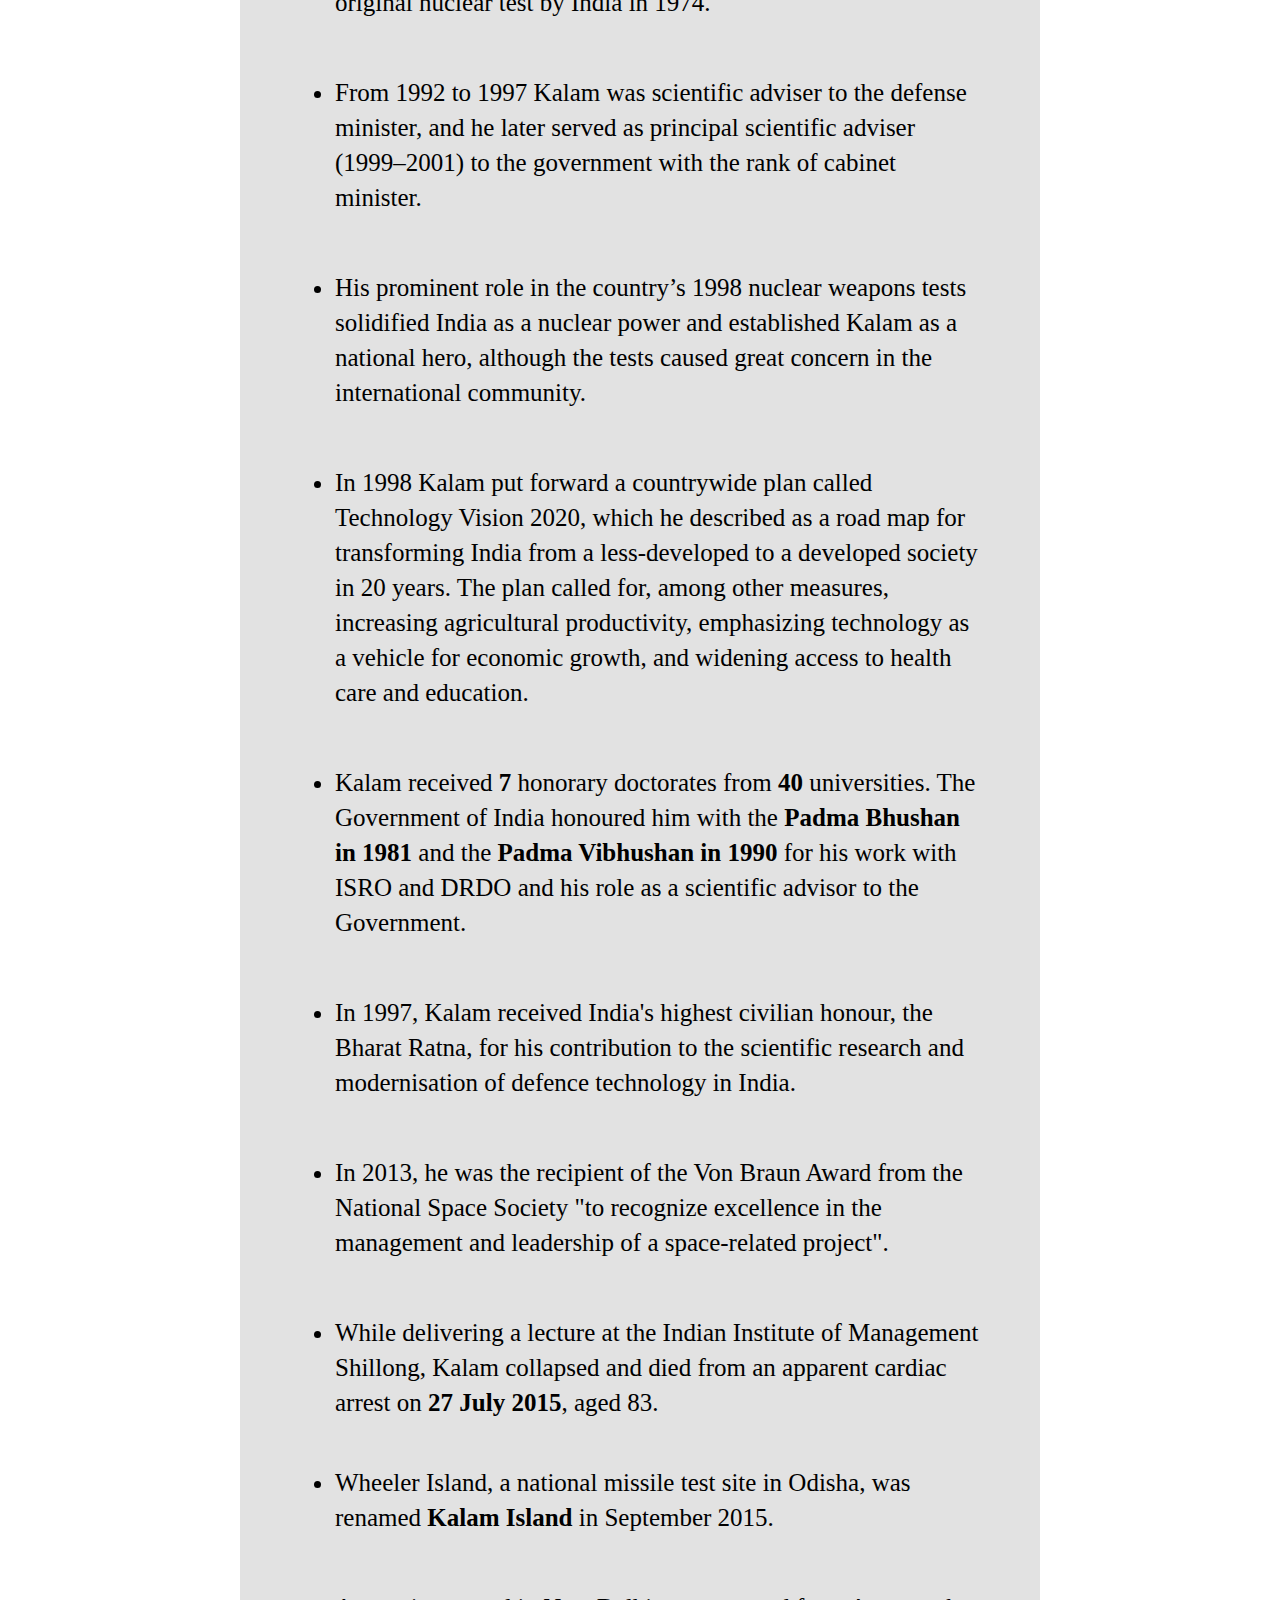
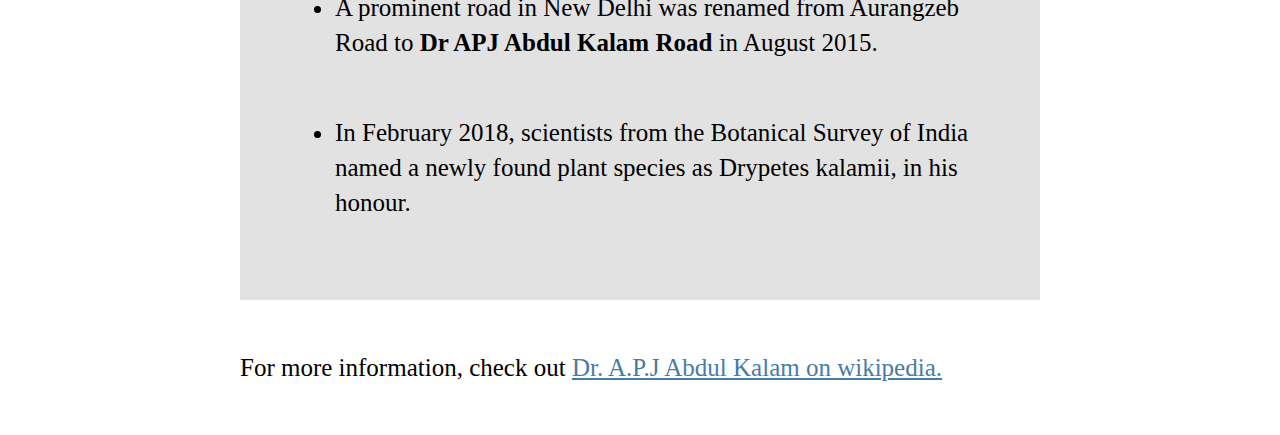
<file: tributePage/tributePage.html>
<!DOCTYPE html>
<html lang="en">
    
    <head>

        <link rel="stylesheet" href="apj.css">
        


    </head>

    <main id="main">


        <h1 id="title">

            A. P. J. Abdul Kalam

        </h1>

        <div id="img-div">

            <img id="image" src="apj.jpg" alt="Dr. APJ giving speech">

            <figcaption id="img-caption">

                Great Indian scientist and
                politician who played a leading 
                role in the development of India’s 
                missile and nuclear weapons 
                programs.

            </figcaption>

        </div>

        <section id="tribute-info">

            <h1 class="title-APJ">

                About the legend

            </h1>

            <p>
                <ul class="ul-list">

                    <li> A.P.J. Abdul Kalam, in full 
                    Avul Pakir Jainulabdeen Abdul Kalam, 
                    was born on October 15, 1931, in 
                    Rameswaram, Tamil Nadu, India.</li><br>
                    <li>He served as the 11th President 
                    of India from 2002 to 2007.</li><br>

                    <li>Kalam earned a degree in 
                    aeronautical engineering from the 
                    Madras Institute of Technology and in 
                    1958 joined the Defence Research and 
                    Development Organisation (DRDO).</li><br> 

                    <li>In 1969, he moved to the Indian 
                    Space Research Organisation, where he 
                    was project director of the SLV-III, the 
                    first satellite launch vehicle that was
                    both designed and produced in India.
                    </li><br>

                    <li>Rejoining DRDO in 1982, 
                    Kalam planned the program that produced 
                    a number of successful missiles, which 
                    helped earn him the nickname <strong>
                    “Missile Man.”</strong>
                    </li><br>

                    <li>Among those successes 
                    was Agni, India’s first intermediate-range 
                    ballistic missile, which incorporated 
                    aspects of the SLV-III and was launched 
                    in 1989.
                    </li><br>

                    <li> He also played a 
                    pivotal organisational, technical, 
                    and political role in India's Pokhran-II
                    nuclear tests in 1998, the first since 
                    the original nuclear test by India in 1974.
                    </li><br>
                    
                    <li>From 1992 to 1997 Kalam 
                    was scientific adviser to the defense 
                    minister, and he later served as principal
                    scientific adviser (1999–2001) to the 
                    government with the rank of cabinet minister.
                    </li><br>
                     
                    <li>His prominent role in 
                    the country’s 1998 nuclear weapons tests 
                    solidified India as a nuclear power and 
                    established Kalam as a national hero, 
                    although the tests caused great concern 
                    in the international community.
                    </li><br>
                    
                    <li>In 1998 Kalam put 
                    forward a countrywide plan called 
                    Technology Vision 2020, which he described
                    as a road map for transforming India from 
                    a less-developed to a developed society 
                    in 20 years. The plan called for, among
                    other measures, increasing agricultural 
                    productivity, emphasizing technology as 
                    a vehicle for economic growth, and 
                    widening access to health care and 
                    education.
                    </li><br>
                    
                    <li>Kalam received <b>7</b>
                    honorary doctorates from <b>40</b> 
                    universities. The Government of India 
                    honoured him with the <b>Padma Bhushan 
                    in 1981</b> and the <b>Padma Vibhushan 
                    in 1990</b> for his work with ISRO and
                    DRDO and his role as a scientific advisor
                    to the Government.
                    </li><br>
                    
                    <li> In 1997, Kalam received
                    India's highest civilian honour, the 
                    Bharat Ratna, for his contribution to 
                    the scientific research and modernisation 
                    of defence technology in India.
                    </li><br>
                    
                    <li>In 2013, he was the 
                    recipient of the Von Braun Award from 
                    the National Space Society "to recognize 
                    excellence in the management and leadership 
                    of a space-related project".
                    </li><br>
                    
                    <li>While delivering a 
                    lecture at the Indian Institute of 
                    Management Shillong, Kalam collapsed and 
                    died from an apparent cardiac arrest on 
                    <b>27 July 2015</b>, aged 83.
                    <br><br>
                    
                    <li>Wheeler Island, a 
                    national missile test site in Odisha, was 
                    renamed <b>Kalam Island</b> in September 
                    2015.
                    </li><br>
                    
                    <li> A prominent road in 
                    New Delhi was renamed from Aurangzeb 
                    Road to <b>Dr APJ Abdul Kalam Road</b> 
                    in August 2015.
                    </li><br>
                    
                    <li>In February 2018, 
                    scientists from the Botanical Survey 
                    of India named a newly found plant 
                    species as Drypetes kalamii, in his 
                    honour.
                    </li><br><br>

                </ul>

            </p>

        </section>

        <footer id="tribute-info" >

        For more information, check out 
        <a id="tribute-link" href="https://en.wikipedia.org/wiki/A._P._J._Abdul_Kalam" target="_blank">
        Dr. A.P.J Abdul Kalam on wikipedia. 
        </a>

        </footer>

    </main>

</html>
</file>
<file: EsportsIndia.gg/style.css>
@import url('https://fonts.googleapis.com/css2?family=Montserrat:wght@300;500&display=swap');

@import url('https://fonts.googleapis.com/css2?family=Raleway:ital,wght@1,100&display=swap');

/* font-family: 'Raleway', sans-serif; */

* {
    margin: 0;
    padding: 0;
}


.navbar{

    width: 100% ;
    margin: 0px !important;
    position: fixed;
    top: 0;
    background-color: #be3144;
    box-shadow: 0 2px 0 rgba(0, 0, 0, 0.4);
    z-index: 1;

}

.navbar a {

    float: left;
    color: #f2f2f2;
    text-align: center;
    padding: 14px 16px;
    text-decoration: none;
    font-size: 17px;
    
}

.dropdown{

    overflow: hidden;
    float: left;
}

.dropdown .dropbtn{

    font-size: 16px;
    border: none;
    outline: none;
    color: white;
    padding: 14px 16px;
    background-color: inherit;
    font-family: inherit;
    margin: 0;
}

.dropdown-content {

    display: none;
    position: absolute;
    background-color: #000000;
    min-width: 160px;
    box-shadow: 0px 8px 16px 0px rgba(0,0,0,0.2);
    z-index: 1;

}
.dropdown-content a {
    float: none;
    color: rgb(233, 233, 233);
    padding: 12px 16px;
    text-decoration: none;
    display: block;
    text-align: left;
  }

  .dropdown:hover .dropdown-content {

    display: block;
    
  }

.navbar a:hover, .dropdown:hover .dropbtn {

    background-color: rgb(0, 0, 0);
    
}


.news-section{

    background-attachment: fixed;
    top: 0;
    left: 0;
    height: 100%;
    width: 100%;
    background-image: linear-gradient(115deg,
    rgba(51, 51, 51, 0.8),
    rgba(31, 31, 39, 0.8)),
    url('backgroundimage.jpg');
    background-size: cover;
    background-repeat: no-repeat;
    background-position: center;     

}

.box{
    
    border: 2px solid red;
    margin: 100px 50px 0px 50px;
    border-radius: 20px;
    background-color: rgba(0,0,0,.6);

}

.box:hover{

    background-color: rgba(0,0,0,1)
}

.content{

    display: flex;
    flex-direction: row-reverse;
    

}

.newsimage{

    display: flex;
    position: relative;
    width: 500px;
    height: 250px;
    margin: 20px 20px 20px 20px;
    float: left;
    border-radius: 5px;
    
}

.para{

    display: flex;
    color: white;
    font-family: 'Raleway', sans-serif;
    line-height: 1.8;
    margin-left: 20px;
    margin-top: 50px;
   
}

.para a {

    color: white;
    font-weight: 600;
    word-spacing: 0.8px;

}
</file>
<file: personalPorfolio/portfolio.css>
:root {
    --main-white: #f0f0f0;
    --main-red: #be3144;
    --main-blue: #45567d;
    --main-gray: #303841;
  }

* {
    margin: 0;
    padding: 0;
}


html {

    box-sizing: border-box;
    font-size: 62.5%;
    scroll-behavior: smooth;

}

@media (max-width: 75em) {

    html {
      font-size: 60%;
    }

}

body {
    font-family: 'Poppins', sans-serif;
    font-size: 1.8rem;
    font-weight: 400;
    line-height: 1.4;
    color: var(--main-white);
}

h1,
h2 {
  font-family: 'Raleway', sans-serif;
  font-weight: 700;
  text-align: center;
}

h1 {
    font-size: 6rem;
}

h2 {
    font-size: 4.2rem;
}
  
ul {
    list-style: none;
}
  
a {
    text-decoration: none;
    color: var(--main-white);
}

.nav{

    position: fixed;
    width: 100%;
    background-color: var(--main-red);
    display: flex;
    justify-content: flex-end;
    top: 0;
    left: 0;
    box-shadow: 0 2px 0 rgba(0, 0, 0, 0.4);
    z-index: 10;

}

.nav-list{

    display: flex;
    margin-right: 2em;

}

.nav-list a{

    display: block;
    font-size: 2.2rem;
    padding: 2rem;
    
}

.nav-list a:hover{

    background-color: var(--main-blue);
}

.welcome-section{

    
    display: flex;
    flex-direction: column;
    background-color: #000;
    justify-content: center;
    align-items: center;
    width: 100%;
    height: 100vh;
    background-image: linear-gradient(62deg, #3a3d40 0%, #181719 100%);

}


.welcome-section > p {
    font-size: 3rem;
    font-weight: 200;
    font-style: italic;
    color: var(--main-red);
}

.projects-section{

    text-align: center;
    padding: 10rem 2rem;
    background: var(--main-blue);

}

.projects-section h1 {

  max-width: 100%;
  margin: 0 auto 5rem auto;
  border-bottom: 0.6rem solid var(--main-white);

}

.contact-section {
    display: flex;
    flex-direction: column;
    justify-content: center;
    align-items: center;
    text-align: center;
    width: 100%;
    height: 80vh;
    padding: 0 2rem;
    background: var(--main-gray);
}

.contact-heading > h2 {
    font-size: 6rem;
}

.contact-heading > p {
    font-style: italic;
}

.contact-links {
    display: flex;
    justify-content: center;
    width: 100%;
    max-width: 980px;
    margin-top: 4rem;
    flex-wrap: wrap;
}
  
.contact-details {
    font-size: 2.4rem;
    text-shadow: 2px 2px 1px #1f1f1f;
    transition: transform 0.3s ease-out;
}
  
.contact-details:hover {

    transform: translateY(8px);
    
}
</file>
<file: SurveyForm/survey.css>
@import url('https://fonts.googleapis.com/css?family=Poppins:200i,400&display=swap');



body {

  font-family: 'Poppins', sans-serif;
  font-size: 1rem;
  font-weight: 600;
  line-height: 2;
  color: var(--color-white);
  margin: 0;
  
}

body::before {
  content: '';
  position: fixed;
  top: 0;
  left: 0;
  height: 100%;
  width: 100%;
  z-index: -1;
  background: var(--color-darkblue);
  background-image: linear-gradient(
      115deg,
      rgba(58, 58, 158, 0.8),
      rgba(136, 136, 206, 0.7)
    ),
    url(https://cdn.freecodecamp.org/testable-projects-fcc/images/survey-form-background.jpeg);
  background-size: cover;
  background-repeat: no-repeat;
  background-position: center;
}

label,#lebel-para {
  
  display: flex;
  align-items: center;
  font-size: 1.125rem;
  margin-bottom: 0.5rem;

}

button {
  border: none;
}

input,
button,
select,
textarea {
  margin: 0;
  font-family: inherit;
  font-size: inherit;
  line-height: inherit;
}

.body-container{

  text-align: center;
  max-width: 600px;
  margin: 3.125rem auto 0 auto;

}

@media (min-width: 576px) {
  .body-container {
    max-width: 540px;
  }
}

@media (min-width: 768px) {
  .body-container {
    max-width: 720px;
  }
}

.header{
  
  line-height: 20px;
  padding: 0 0.625rem;
  margin-bottom: 1.875rem;

}

#title{

  letter-spacing: 4px;
  font-weight: 800;
  text-shadow: 1px 1px 1px rgba(0, 0, 0, 0.4);

}

#description{

  font-style: italic;
  font-weight: 600;
  text-shadow: 1px 1px 1px rgba(0, 0, 0, 0.4);

}

form {
  
  background: rgba(27, 27, 50, 0.8);
  padding: 2.5rem 30px;
  border-radius: 10px;

}

@media (min-width: 480px) {
  form {
    padding: 2.5rem;
  }
}

.form-group {

  margin: 0 auto 1.25rem auto;
  padding: 0.25rem;

}

.form-control,#dropdown,textarea{

  display: block;
  width: 100%;
  height: 2.375rem;
  padding: 0.375rem 0.75rem;
  color: #495057;
  background-color: #fff;
  background-clip: padding-box;
  border: 1px solid #ced4da;
  border-radius: 0.25rem;
  transition: border-color 0.15s ease-in-out, box-shadow 0.15s ease-in-out;

}

.input-radio,
.input-checkbox {

  display: inline-block;
  margin-right: 0.625rem;
  min-height: 1.25rem;
  min-width: 1.25rem;

}

textarea{
  height: 100px;
}

button{

  display: block;
  width: 100%;
  padding: 0.75rem;
  background: green;
  color: inherit;
  border-radius: 2px;
  cursor: pointer;

}
</file>
<file: technicalDocumentation/technical.css>
html,body{

    background-color: #ffffff;
    font-family: 'Open Sans', Arial, sans-serif;
    color: #4d4e53;
    line-height: 1.5;
    min-width: 290px;

}

#navbar{

    position: fixed;
    top: 0;
    left: 0;
    width: 300px;
    height: 100%;
    border-right: solid;
    border-color: rgba(0, 22, 22, 0.4);

}

header{

    color: black;
    margin: 10px;
    text-align: center;
    font-size: 1.8em;
    font-weight: thin;

}

#main-doc header {
    text-align: left;
    margin: 0px;
}

#navbar ul{

    list-style: none;
    height: 88%;
    overflow-y: auto;
    overflow-x: hidden;
    padding-inline-start: 0px !important;

}

#navbar li{

    color: #4d4e53;
    border-top: 1px solid;
    list-style: none;
    position: relative;
    width: 100%;

}

#navbar a{

    display: block;
    padding: 10px 30px;
    color: #4d4e53;
    text-decoration: none;
    cursor: pointer;

}

#main-doc{

    position: absolute;
    margin-left: 310px;
    padding: 20px;
    margin-bottom: 110px;
}

section article{

    color: #4d4e53;
    margin: 15px;
    font-size: 1em;

}

section li{

    margin: 15px 0 0 20px;

}

code {
    display: block;
    text-align: left;
    white-space: pre-line;
    position: relative;
    word-break: normal;
    word-wrap: normal;
    line-height: 2;
    background-color: #f7f7f7;
    padding: 15px;
    margin: 10px;
    border-radius: 5px;
}

code {
    display: block;
    text-align: left;
    white-space: pre-line;
    position: relative;
    word-break: normal;
    word-wrap: normal;
    line-height: 2;
    background-color: #f7f7f7;
    padding: 15px;
    margin: 10px;
    border-radius: 5px;
  }
</file>
<file: tributePage/apj.css>
html {
    
    font-size: 10px;

}

#title{
    
    font-size: 4rem;
    margin-bottom: 0;
    text-align: center;
}

@media (max-width: 460px) {

    #title {

      font-size: 3.5rem;
      line-height: 1.2;

    }

    #img-caption {
        font-size: 1.4rem;
    }
}

img {

    max-width: 100%;
    display: block;
    height: auto;
    margin: 0 auto;

}
  
#img-div {

    background: white;
    padding: 10px;
    margin: 0;

}

#img-caption {

    margin: 8px auto 0px auto;
    text-align: center;
    font-size: 2rem;
    max-width: 550px;

}

#tribute-info{
    
    font-size: 2.5rem;
}

.title-APJ{

    text-align: center;
    letter-spacing: 1px;

}

ul {
    
    
    max-width: 650px;
    margin: 0 auto 50px auto;
    text-align: left;
    line-height: 1.4;

}

li {

    margin: 10px 0;

}

a {
    color: #477ca7;
}

a:visited {
    color: #74638f;
}

a:hover{

    font-style: italic;

}

#tribute-info{

    max-width: 800px;
    margin: 0 auto 50px auto;
    text-align: left;
    line-height: 1.4;

}

section{
    background-color: #e2e2e2;
}
</file>
